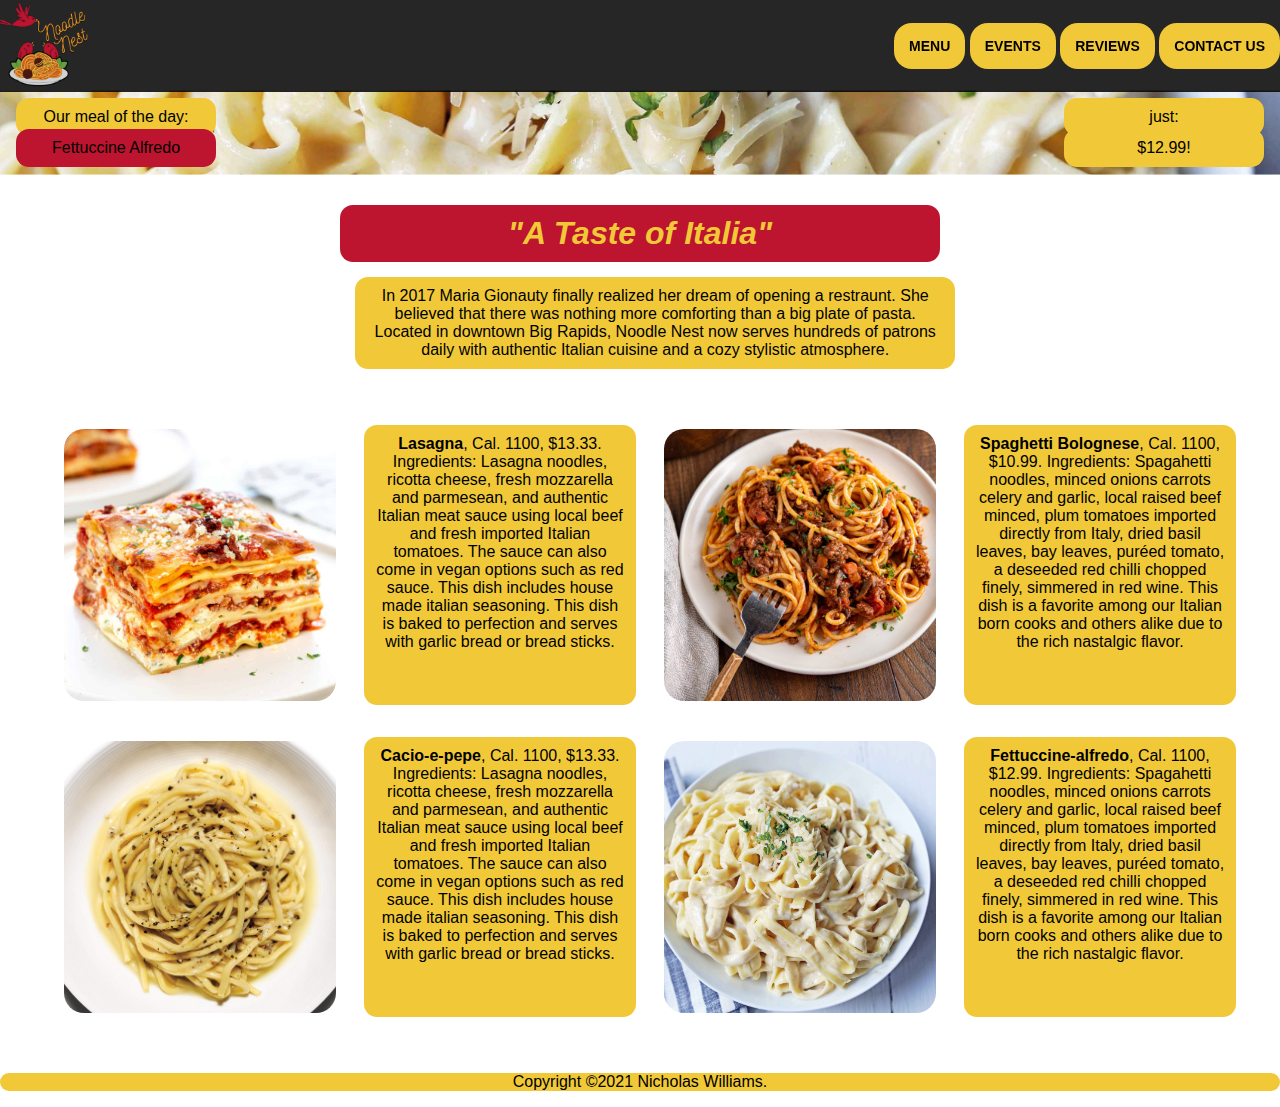
<file: index.html>
<!DOCTYPE html>
<html lang="en">
	<head>
		<meta charset="utf-8">
        <meta http-equiv="x-ua-compatible" content="ie=edge">
        <meta name="viewport" content="width=device-width, initial-scale=1">
        <title>Noodle Nest Final Project</title>
		<link rel="stylesheet" href="css/finalproject.css">
	</head>
	<body>
		<div class="page">
			<header>
				<a href="index.html"><img alt="Noodle Nest" src="images/correctlogo.png" class="logo"></a>
				<nav>
					<a href="pages/menu.html" class="button">MENU</a>
					<a href="pages/events.html" class="button">EVENTS</a>
					<a href="pages/reviews.html" class="button">REVIEWS</a>
					<a href="pages/contact.html" class="button">CONTACT US</a>
				</nav>
			</header>
			<div class="content">
				<div class="hero">
					<div class="bannertext"> 
					</div>
					<div class="bannerimage">
						<img alt="Fettucine Alfredo" src="images/croppedfett.png" class="resp">
						<div class="top-left ybox">Our meal of the day:</div>
						<div class="bottom-left rbox">Fettuccine Alfredo</div>
						<div class="abovecentered ybox">just:</div>
  					<div class="centered ybox">$12.99!</div>
					</div>	
				</div>
					<div class="feature">
						<h1 class="rbox">"A Taste of Italia"</h1>
						<p class="ybox intro">In 2017 Maria Gionauty finally realized her dream of opening a restraunt. She believed that there was nothing more comforting than a big plate of pasta. Located in downtown Big Rapids, Noodle Nest now serves hundreds of patrons daily with authentic Italian cuisine and a cozy stylistic atmosphere.</p>
					</div>

					<div class="food">
						<img alt="Lasagna" src="images/lasagna.jpg" class="foodpic">
						<p class="ybox long"><strong>Lasagna</strong>, Cal. 1100, $13.33. Ingredients: Lasagna noodles, ricotta cheese, fresh mozzarella and parmesean, and authentic Italian meat sauce using local beef and fresh imported Italian tomatoes. The sauce can also come in vegan options such as red sauce. This dish includes house made italian seasoning. This dish is baked to perfection and serves with garlic bread or bread sticks.</p>

						<img alt="Spaghetti Bolognese" src="images/spaghetti-bolognese.jpg" class="foodpic">
						<p class="ybox long"><strong>Spaghetti Bolognese</strong>, Cal. 1100, $10.99. Ingredients: Spagahetti noodles, minced onions carrots celery and garlic, local raised beef minced, plum tomatoes imported directly from Italy, dried basil leaves, bay leaves, puréed tomato, a deseeded red chilli chopped finely, simmered in red wine. This dish is a favorite among our Italian born cooks and others alike due to the rich nastalgic flavor.</p>

						<img alt="Cacio-e-pepe" src="images/cacio-e-pepe.jpg" class="foodpic">
						<p class="ybox long"><strong>Cacio-e-pepe</strong>, Cal. 1100, $13.33. Ingredients: Lasagna noodles, ricotta cheese, fresh mozzarella and parmesean, and authentic Italian meat sauce using local beef and fresh imported Italian tomatoes. The sauce can also come in vegan options such as red sauce. This dish includes house made italian seasoning. This dish is baked to perfection and serves with garlic bread or bread sticks.</p>

						<img alt="Fettuccine-alfredo" src="images/Fettuccine-alfredo-recipe.jpg" class="foodpic">
						<p class="ybox long"><strong>Fettuccine-alfredo</strong>, Cal. 1100, $12.99. Ingredients: Spagahetti noodles, minced onions carrots celery and garlic, local raised beef minced, plum tomatoes imported directly from Italy, dried basil leaves, bay leaves, puréed tomato, a deseeded red chilli chopped finely, simmered in red wine. This dish is a favorite among our Italian born cooks and others alike due to the rich nastalgic flavor.</p>
					</div>
				
			</div>
			<footer>
				<p class="copyright">Copyright &copy;2021 Nicholas Williams.</p>

			</footer>
		</div>
	</body>
</html>
</file>
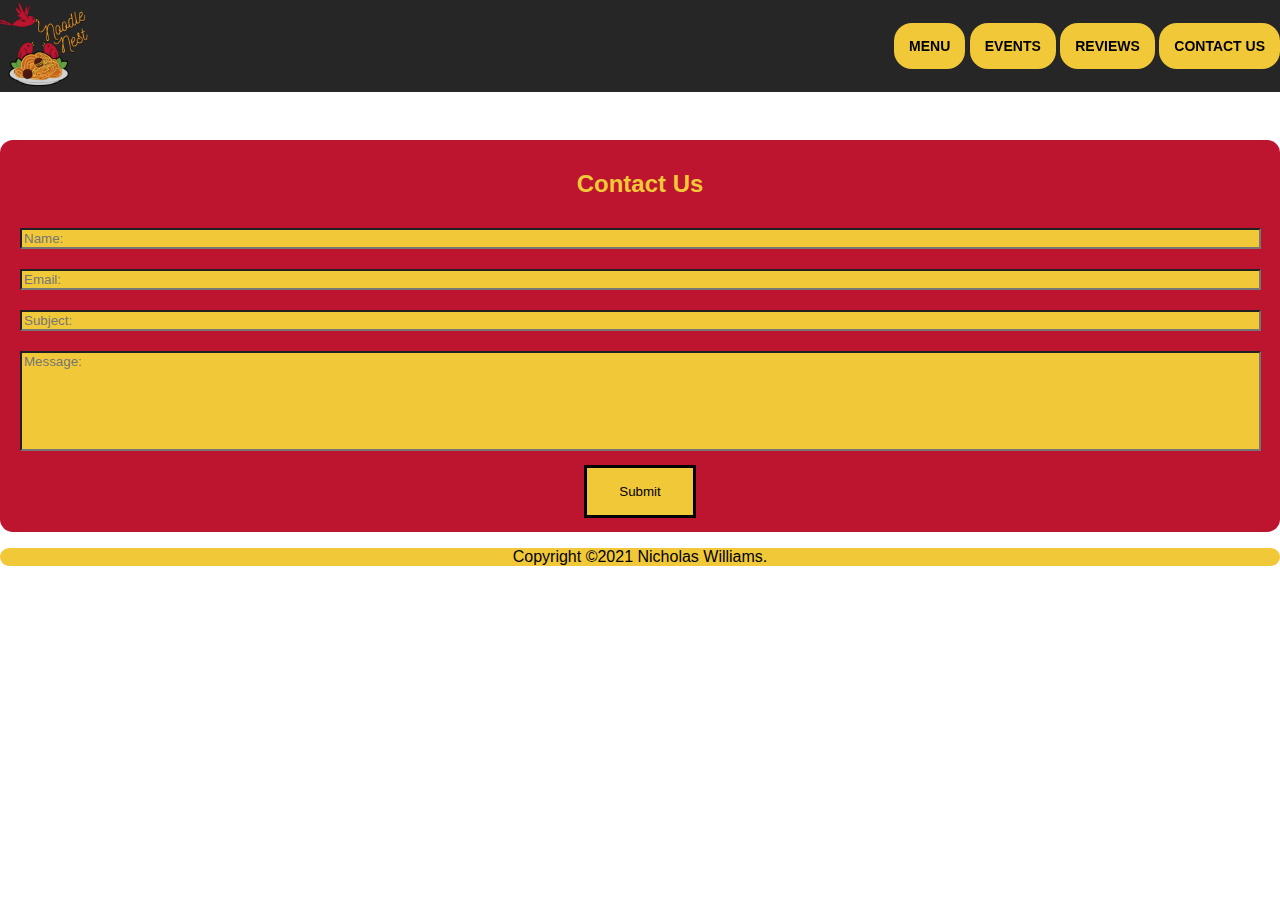
<file: pages/contact.html>
<!--contact us-->

<!DOCTYPE html>
<html lang="en">
	<head>
		<meta charset="utf-8">
        <meta http-equiv="x-ua-compatible" content="ie=edge">
        <meta name="viewport" content="width=device-width, initial-scale=1">
        <title>Noodle Nest Final Project Contact Us</title>
		<link href="../css/finalproject.css" rel="stylesheet" >
	</head>
	<body>
		<div class="page">

			<header>
				<a href="../index.html"><img alt="Noodle Nest" src="../images/correctlogo.png" class="logo"></a>
				<nav>
					<a href="../pages/menu.html" class="button">MENU</a>
					<a href="../pages/events.html" class="button">EVENTS</a>
					<a href="../pages/reviews.html" class="button">REVIEWS</a>
					<a href="../pages/contact.html" class="button">CONTACT US</a>
				</nav>
			</header>
			<div class="content">
				<div class="conbox rbox">
					<h2>Contact Us</h2>

					<div class="boxtext">
						<form>	
 							<input type="text" id="name" name="name" placeholder="Name:">
 							
 							<input type="text" id="email" name="email" placeholder="Email:">
 							
 							<input type="text" id="subject" name="subject" placeholder="Subject:">
 							
 							<input type="text" id="mesasge" name="message" placeholder="Message:" class="bigger">

 							<input type="reset" value="Submit">
 						</form>
						
					</div>
				</div>
			</div>

		</div>
		<footer>
			<p class="copyright">Copyright &copy;2021 Nicholas Williams.</p>

		</footer>
	</body>
</html>
</file>
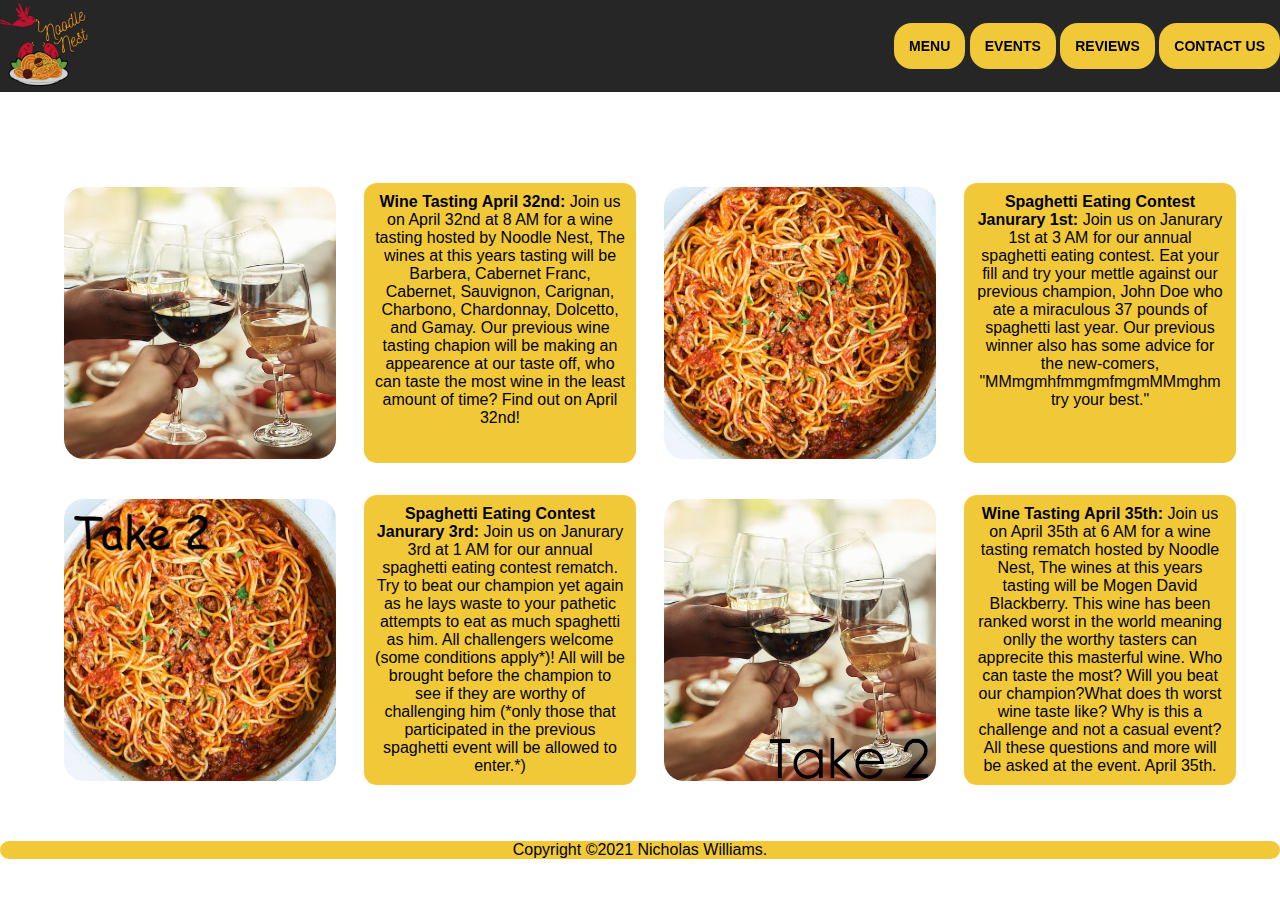
<file: pages/events.html>
<!--events-->

<!DOCTYPE html>
<html lang="en">
	<head>
		<meta charset="utf-8">
        <meta http-equiv="x-ua-compatible" content="ie=edge">
        <meta name="viewport" content="width=device-width, initial-scale=1">
        <title>Noodle Nest Final Project Contact Us</title>
		<link href="../css/finalproject.css" rel="stylesheet" >
	</head>
	<body>
		<div class="page">

			<header>
				<a href="../index.html"><img alt="Noodle Nest" src="../images/correctlogo.png" class="logo"></a>
				<nav>
					<a href="../pages/menu.html" class="button">MENU</a>
					<a href="../pages/events.html" class="button">EVENTS</a>
					<a href="../pages/reviews.html" class="button">REVIEWS</a>
					<a href="../pages/contact.html" class="button">CONTACT US</a>
				</nav>
			</header>
			<div><h1 class="location">EVENTS</h1></div>

			<div class="food foodtop">
				
				<img alt="Wine Tasting" src="../images/winetasting.jpg" class="foodpic">
				<p class="ybox long"><strong>Wine Tasting April 32nd:</strong> Join us on April 32nd at 8 AM for a wine tasting hosted by Noodle Nest, The wines at this years tasting will be Barbera, Cabernet Franc, Cabernet, Sauvignon, Carignan, Charbono, Chardonnay, Dolcetto, and Gamay. Our previous wine tasting chapion will be making an appearence at our taste off, who can taste the most wine in the least amount of time? Find out on April 32nd!</p>
				
				<img alt="Spaghetti Eating" src="../images/spaghettievent.jpg" class="foodpic">
				<p class="ybox long"><strong>Spaghetti Eating Contest Janurary 1st:</strong> Join us on Janurary 1st at 3 AM for our annual spaghetti eating contest. Eat your fill and try your mettle against our previous champion, John Doe who ate a miraculous 37 pounds of spaghetti last year. Our previous winner also has some advice for the new-comers, "MMmgmhfmmgmfmgmMMmghm try your best."</p>

				<img alt="Spaghetti Eating" src="../images/spaghettievent2.jpg" class="foodpic">
				<p class="ybox long"><strong>Spaghetti Eating Contest Janurary 3rd:</strong> Join us on Janurary 3rd at 1 AM for our annual spaghetti eating contest rematch. Try to beat our champion yet again as he lays waste to your pathetic attempts to eat as much spaghetti as him. All challengers welcome (some conditions apply*)! All will be brought before the champion to see if they are worthy of challenging him (*only those that participated in the previous spaghetti event will be allowed to enter.*)</p>

				<img alt="Wine Tasting" src="../images/winetasting2.jpg" class="foodpic">
				<p class="ybox long"><strong>Wine Tasting April 35th:</strong> Join us on April 35th at 6 AM for a wine tasting rematch hosted by Noodle Nest, The wines at this years tasting will be Mogen David Blackberry. This wine has been ranked worst in the world meaning onlly the worthy tasters can apprecite this masterful wine. Who can taste the most? Will you beat our champion?What does th worst wine taste like? Why is this a challenge and not a casual event? All these questions and more will be asked at the event. April 35th.</p>
			</div>

		</div>
		<footer>
			<p class="copyright">Copyright &copy;2021 Nicholas Williams.</p>

		</footer
</file>
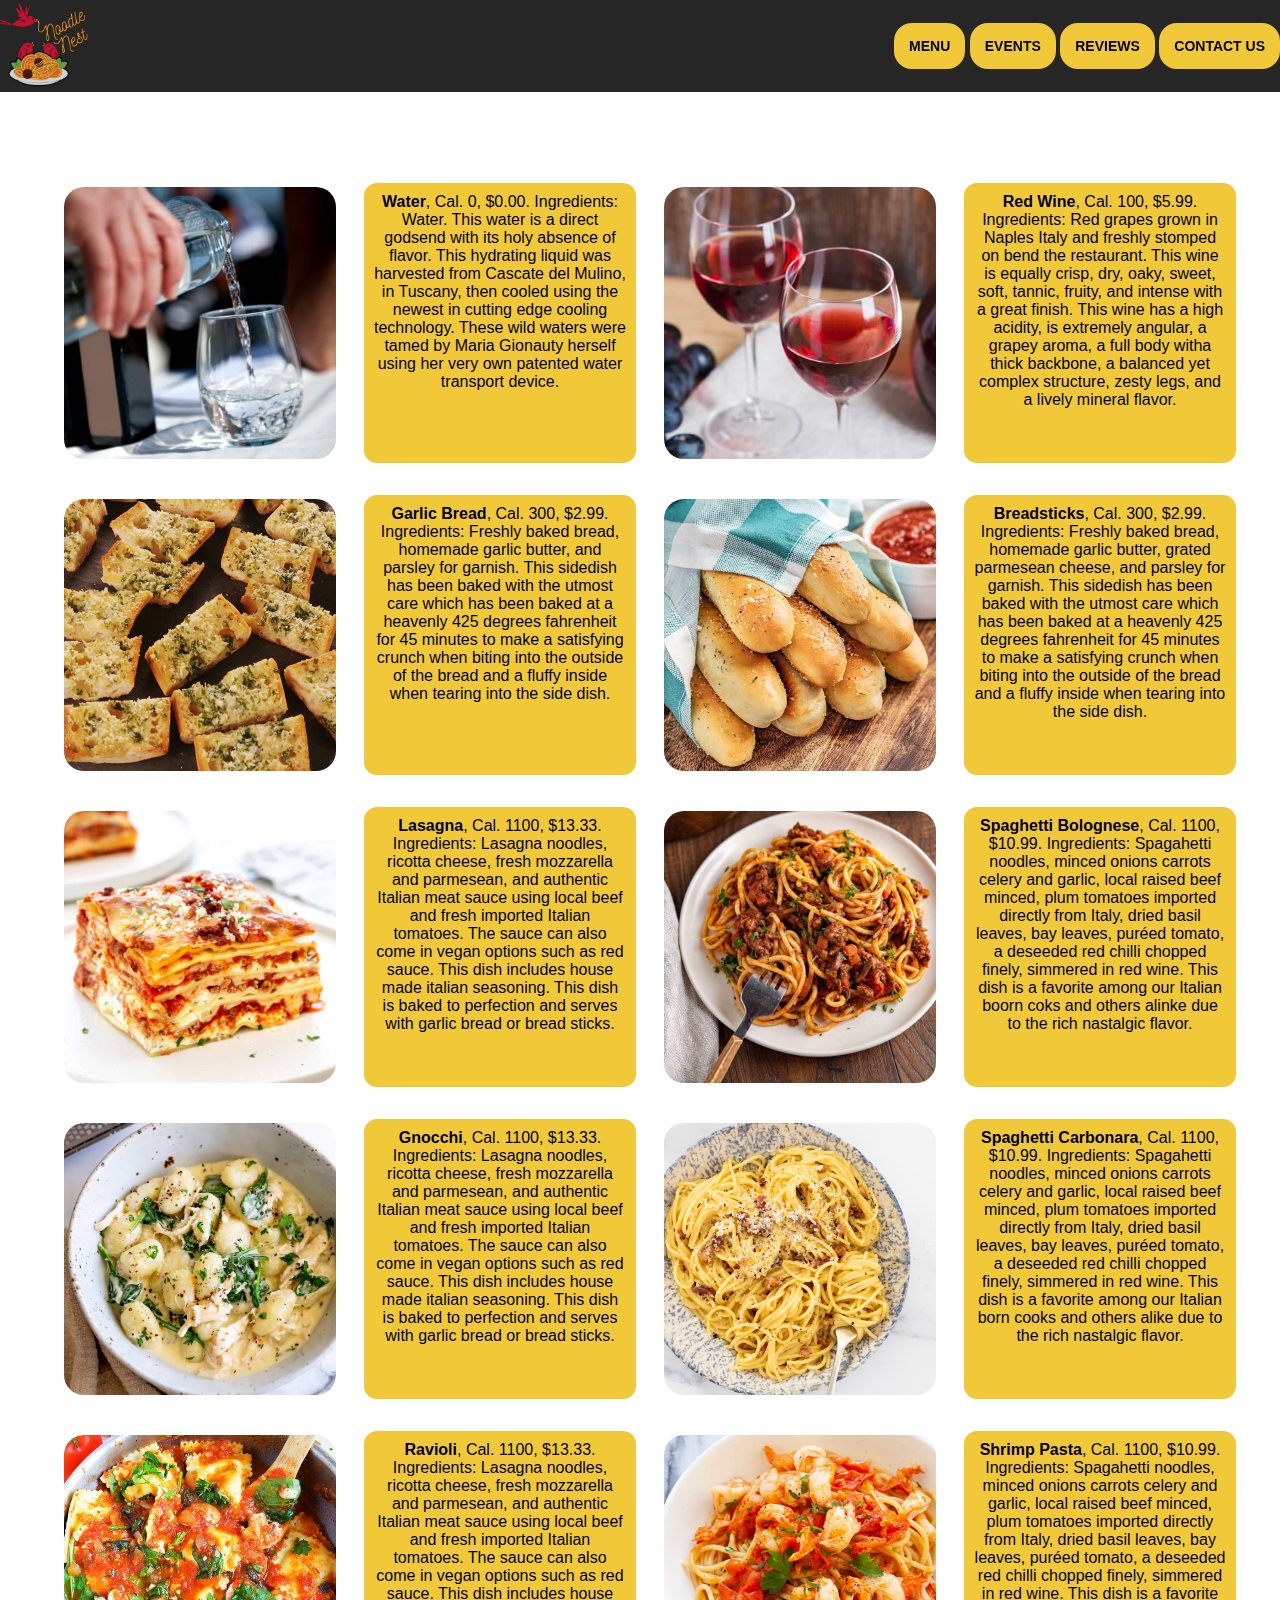
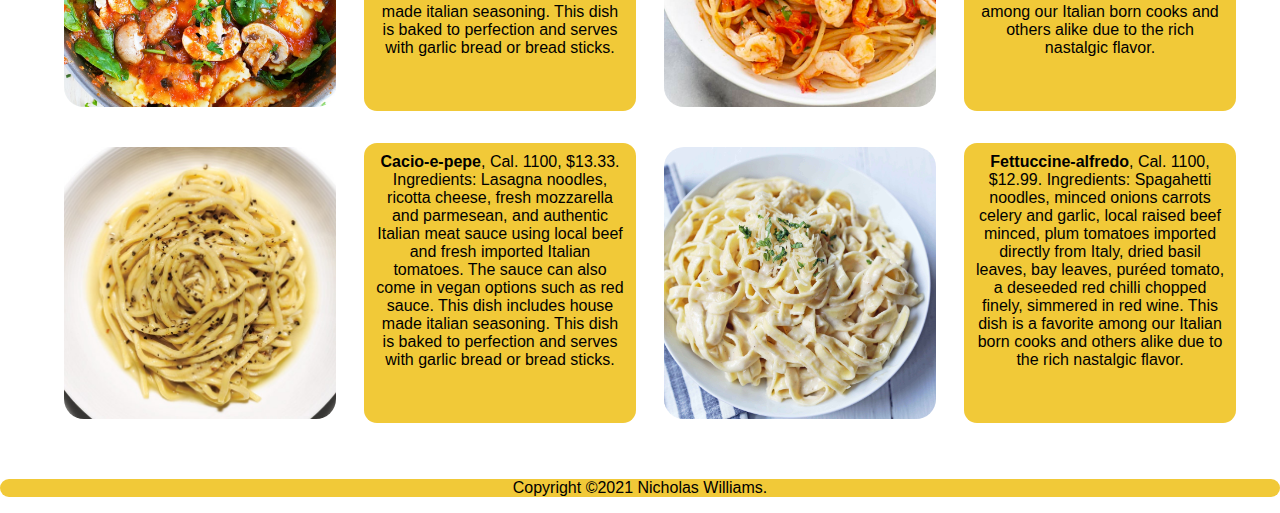
<file: pages/menu.html>
<!--menu-->

<!DOCTYPE html>
<html lang="en">
	<head>
		<meta charset="utf-8">
        <meta http-equiv="x-ua-compatible" content="ie=edge">
        <meta name="viewport" content="width=device-width, initial-scale=1">
        <title>Noodle Nest Final Project</title>
		<link rel="stylesheet" href="../css/finalproject.css">
	</head>
	<body>
		<div class="page">

			<header>
				<a href="../index.html"><img alt="Noodle Nest" src="../images/correctlogo.png" class="logo"></a>
				<nav>
					<a href="../pages/menu.html" class="button">MENU</a>
					<a href="../pages/events.html" class="button">EVENTS</a>
					<a href="../pages/reviews.html" class="button">REVIEWS</a>
					<a href="../pages/contact.html" class="button">CONTACT US</a>
				</nav>
			</header>
			<div><h1 class="location">MENU</h1></div>

			<div class="food foodtop">

				<img alt="Water" src="../images/water.jpg" class="foodpic">
				<p class="ybox long"><strong>Water</strong>, Cal. 0, $0.00. Ingredients: Water. This water is a direct godsend with its holy absence of flavor. This hydrating liquid was harvested from Cascate del Mulino, in Tuscany, then cooled using the newest in cutting edge cooling technology. These wild waters were tamed by Maria Gionauty herself using her very own patented water transport device.</p>

				<img alt="Wine" src="../images/red-wine.jpg" class="foodpic">
				<p class="ybox long"><strong>Red Wine</strong>, Cal. 100, $5.99. Ingredients: Red grapes grown in Naples Italy and freshly stomped on bend the restaurant. This wine is equally crisp, dry, oaky, sweet, soft, tannic, fruity, and intense with a great finish. This wine has a high acidity, is extremely angular, a grapey aroma, a full body witha thick backbone, a balanced yet complex structure, zesty legs, and a lively mineral flavor.</p>

				<img alt="Garlic Bread" src="../images/garlic-bread.png" class="foodpic">
				<p class="ybox long"><strong>Garlic Bread</strong>, Cal. 300, $2.99. Ingredients: Freshly baked bread, homemade garlic butter, and parsley for garnish. This sidedish has been baked with the utmost care which has been baked at a heavenly 425 degrees fahrenheit for 45 minutes to make a satisfying crunch when biting into the outside of the bread and a fluffy inside when tearing into the side dish. </p>

				<img alt="Breadsticks" src="../images/breadstick.jpg" class="foodpic">
				<p class="ybox long"><strong>Breadsticks</strong>, Cal. 300, $2.99. Ingredients: Freshly baked bread, homemade garlic butter, grated parmesean cheese, and parsley for garnish. This sidedish has been baked with the utmost care which has been baked at a heavenly 425 degrees fahrenheit for 45 minutes to make a satisfying crunch when biting into the outside of the bread and a fluffy inside when tearing into the side dish. </p>
				
				<img alt="Lasagna" src="../images/lasagna.jpg" class="foodpic">
				<p class="ybox long"><strong>Lasagna</strong>, Cal. 1100, $13.33. Ingredients: Lasagna noodles, ricotta cheese, fresh mozzarella and parmesean, and authentic Italian meat sauce using local beef and fresh imported Italian tomatoes. The sauce can also come in vegan options such as red sauce. This dish includes house made italian seasoning. This dish is baked to perfection and serves with garlic bread or bread sticks.</p>

				<img alt="Spaghetti Bolognese" src="../images/spaghetti-bolognese.jpg" class="foodpic">
				<p class="ybox long"><strong>Spaghetti Bolognese</strong>, Cal. 1100, $10.99. Ingredients: Spagahetti noodles, minced onions carrots celery and garlic, local raised beef minced, plum tomatoes imported directly from Italy, dried basil leaves, bay leaves, puréed tomato, a deseeded red chilli chopped finely, simmered in red wine. This dish is a favorite among our Italian boorn coks and others alinke due to the rich nastalgic flavor.</p>

				<img alt="Gnocchi" src="../images/Gnocchi.jpg" class="foodpic">
				<p class="ybox long"><strong>Gnocchi</strong>, Cal. 1100, $13.33. Ingredients: Lasagna noodles, ricotta cheese, fresh mozzarella and parmesean, and authentic Italian meat sauce using local beef and fresh imported Italian tomatoes. The sauce can also come in vegan options such as red sauce. This dish includes house made italian seasoning. This dish is baked to perfection and serves with garlic bread or bread sticks.</p>

				<img alt="Spaghetti Carbonara" src="../images/Spaghetti-Carbonara.jpg" class="foodpic">
				<p class="ybox long"><strong>Spaghetti Carbonara</strong>, Cal. 1100, $10.99. Ingredients: Spagahetti noodles, minced onions carrots celery and garlic, local raised beef minced, plum tomatoes imported directly from Italy, dried basil leaves, bay leaves, puréed tomato, a deseeded red chilli chopped finely, simmered in red wine. This dish is a favorite among our Italian born cooks and others alike due to the rich nastalgic flavor.</p>

				<img alt="Ravioli" src="../images/Ravioli.jpg" class="foodpic rav">
				<p class="ybox long"><strong>Ravioli</strong>, Cal. 1100, $13.33. Ingredients: Lasagna noodles, ricotta cheese, fresh mozzarella and parmesean, and authentic Italian meat sauce using local beef and fresh imported Italian tomatoes. The sauce can also come in vegan options such as red sauce. This dish includes house made italian seasoning. This dish is baked to perfection and serves with garlic bread or bread sticks.</p>

				<img alt="Shrimp-Pasta" src="../images/shrimp-pasta.jpg" class="foodpic">
				<p class="ybox long"><strong>Shrimp Pasta</strong>, Cal. 1100, $10.99. Ingredients: Spagahetti noodles, minced onions carrots celery and garlic, local raised beef minced, plum tomatoes imported directly from Italy, dried basil leaves, bay leaves, puréed tomato, a deseeded red chilli chopped finely, simmered in red wine. This dish is a favorite among our Italian born cooks and others alike due to the rich nastalgic flavor.</p>

				<img alt="Cacio-e-pepe" src="../images/cacio-e-pepe.jpg" class="foodpic">
				<p class="ybox long"><strong>Cacio-e-pepe</strong>, Cal. 1100, $13.33. Ingredients: Lasagna noodles, ricotta cheese, fresh mozzarella and parmesean, and authentic Italian meat sauce using local beef and fresh imported Italian tomatoes. The sauce can also come in vegan options such as red sauce. This dish includes house made italian seasoning. This dish is baked to perfection and serves with garlic bread or bread sticks.</p>

				<img alt="Fettuccine-alfredo" src="../images/Fettuccine-alfredo-recipe.jpg" class="foodpic">
				<p class="ybox long"><strong>Fettuccine-alfredo</strong>, Cal. 1100, $12.99. Ingredients: Spagahetti noodles, minced onions carrots celery and garlic, local raised beef minced, plum tomatoes imported directly from Italy, dried basil leaves, bay leaves, puréed tomato, a deseeded red chilli chopped finely, simmered in red wine. This dish is a favorite among our Italian born cooks and others alike due to the rich nastalgic flavor.</p>
			</div>

		</div>
		<footer>
			<p class="copyright">Copyright &copy;2021 Nicholas Williams.</p>

		</footer
</file>
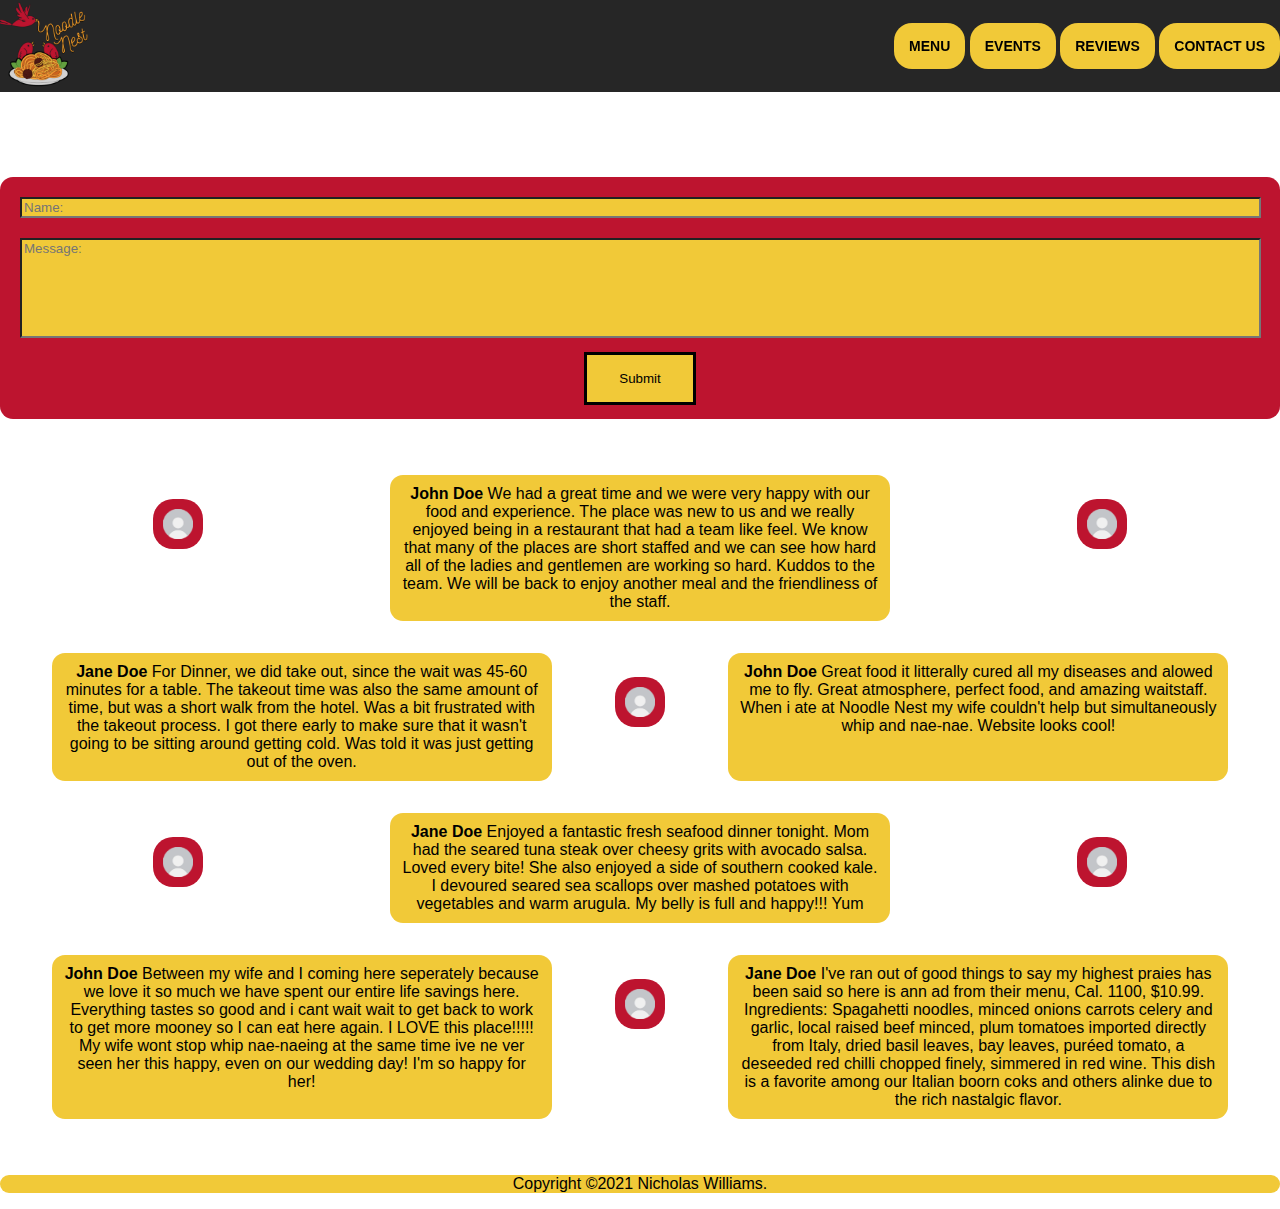
<file: pages/reviews.html>
<!--reviews-->

<!DOCTYPE html>
<html lang="en">
	<head>
		<meta charset="utf-8">
        <meta http-equiv="x-ua-compatible" content="ie=edge">
        <meta name="viewport" content="width=device-width, initial-scale=1">
        <title>Noodle Nest Final Project Reviews</title>
		<link href="../css/finalproject.css" rel="stylesheet" >
	</head>
	<body>
		<div class="page">

			<header>
				<a href="../index.html"><img alt="Noodle Nest" src="../images/correctlogo.png" class="logo"></a>
				<nav>
					<a href="../pages/menu.html" class="button">MENU</a>
					<a href="../pages/events.html" class="button">EVENTS</a>
					<a href="../pages/reviews.html" class="button">REVIEWS</a>
					<a href="../pages/contact.html" class="button">CONTACT US</a>
				</nav>
			</header>
			<div><h1 class="location">REVIEWS</h1></div>

				<div class="boxtext conbox rbox">
					<form>
						
						<input type="text" id="name" name="name" placeholder="Name:">
						
						<input type="text" id="mesasge" name="message" placeholder="Message:" class="bigger">

						<input type="reset" value="Submit">
					</form>
						
				</div>

			<div class="food foodtop">
				
				<img alt="Profile Picture" src="../images/pfp.jpg" class="pfp rbox foodpic">
				<p class="ybox review"><strong>John Doe</strong> We had a great time and we were very happy with our food and experience. The place was new to us and we really enjoyed being in a restaurant that had a team like feel. We know that many of the places are short staffed and we can see how hard all of the ladies and gentlemen are working so hard. Kuddos to the team. We will be back to enjoy another meal and the friendliness of the staff.</p>

				<img alt="Profile Picture" src="../images/pfp.jpg" class="pfp rbox foodpic">
				<p class="ybox review"><strong>Jane Doe</strong> For Dinner, we did take out, since the wait was 45-60 minutes for a table. The takeout time was also the same amount of time, but was a short walk from the hotel. Was a bit frustrated with the takeout process. I got there early to make sure that it wasn't going to be sitting around getting cold. Was told it was just getting out of the oven.</p>

				<img alt="Profile Picture" src="../images/pfp.jpg" class="pfp rbox foodpic">
				<p class="ybox review"><strong>John Doe</strong> Great food it litterally cured all my diseases and alowed me to fly. Great atmosphere, perfect food, and amazing waitstaff. When i ate at Noodle Nest my wife couldn't help but simultaneously whip and nae-nae. Website looks cool!</p>

				<img alt="Profile Picture" src="../images/pfp.jpg" class="pfp rbox foodpic">
				<p class="ybox review"><strong>Jane Doe</strong> Enjoyed a fantastic fresh seafood dinner tonight. Mom had the seared tuna steak over cheesy grits with avocado salsa. Loved every bite! She also enjoyed a side of southern cooked kale. I devoured seared sea scallops over mashed potatoes with vegetables and warm arugula. My belly is full and happy!!!    Yum</p>

				<img alt="Profile Picture" src="../images/pfp.jpg" class="pfp rbox foodpic">
				<p class="ybox review"><strong>John Doe</strong> Between my wife and I coming here seperately because we love it so much we have spent our entire life savings here. Everything tastes so good and i cant wait wait to get back to work to get more mooney so I can eat here again. I LOVE this place!!!!! My wife wont stop whip nae-naeing at the same time ive ne ver seen her this happy, even on our wedding day! I'm so happy for her!</p>
				
				<img alt="Profile Picture" src="../images/pfp.jpg" class="pfp rbox foodpic">
				<p class="ybox review"><strong>Jane Doe</strong> I've ran out of good things to say my highest praies has been said so here is ann ad from their menu, Cal. 1100, $10.99. Ingredients: Spagahetti noodles, minced onions carrots celery and garlic, local raised beef minced, plum tomatoes imported directly from Italy, dried basil leaves, bay leaves, puréed tomato, a deseeded red chilli chopped finely, simmered in red wine. This dish is a favorite among our Italian boorn coks and others alinke due to the rich nastalgic flavor.</p>
			</div>
			
		</div>
		<footer>
			<p class="copyright">Copyright &copy;2021 Nicholas Williams.</p>

		</footer
</file>
<file: css/finalproject.css>
*{
	box-sizing:border-box;
}

html {
	font-family:'Gill Sans',sans-serif;
}

/*start of index CSS*/

header a.button
	{
		display: inline;
		margin: 0 auto;
		width: 100%;
		height: 10px;
		text-decoration: none;
		font-size: 14px;
		font-weight: bold;
		color: black;
		text-align: center;
		background: rgb(241, 201, 56);
		border-radius: 18px;
		margin: 10px;
		margin:0;
		padding: 2px;

	}

	a.button
	{
		display: inline-block;
		width: auto;
	}

	header
	{
		position: fixed;
		left: 0;
		right: 0;
		top: 0;
		width: 100vw;
		display: flex;
		justify-content: space-between;
		align-items: center;
		background-color: rgba(0, 0, 0, .85);
	}

	nav
	{
		position: static;
		left: auto;
		right: auto;
		bottom: auto;
	}

	nav a
	{
		display: inline-block;
		margin-right: 70px;
		text-decoration: none;
		color: black;
	}

	.logo
	{
		width: 30%;
	}

	body
	{
		padding-top: 80px;
		background-image: url("https://assets.bonappetit.com/photos/5ca680eff7c9b51309c95d26/master/w_640,c_limit/luigis-2.jpg");
		background-repeat: repeat-y;
		background-size: auto;

	}

	.feature h1
	{
		color: rgb(241, 201, 56);
		font-style: italic;
	}

	

	img.resp
	{
		display: none;

	}

	.rbox
	{
		background: rgb(189, 20, 47);
		text-align: center;
		border-radius: 13px;
		padding: 10px;


	}

	.ybox
	{
		background: rgb(241, 201, 56);
		text-align: center;
		border-radius: 13px;
		padding: 10px;

	}

	.top-left
	{
		width: 75%;
	}

	.bottom-left
	{
		margin-left: 75px;

		text align: right;
		width: 75%;
	}

	.centered
	{
		width: 75%;
	}

	.abovecentered
	{
		display: none;
	}

	.foodpic
	{
		width: 99.9%;
		border-radius: 13px;
	}

	.footer
	{
		background-color: rgb(241, 201, 56);
		position: fixed;
		right: 0;
		left: 0;
		bottom: 0;
	}

	.ybox.intro
	{
		display: none;
	}
	
	footer
	{
		background-color: rgb(241, 201, 56);
		margin: 0;
		text-align: center;
		border-radius: 13px;
	}

	/*end of index CSS*/

	/*start of menu CSS*/

	.location
	{
		text-align: center;
		margin: auto;
		color: white;
	}

	.pfp
	{
		display: none;
	}

	/*end of menu CSS*/

	/*start of contact CSS*/

	.conbox
	{
		margin-top: 50px;
		color: rgb(241, 201, 56);
	}

	input[type=text]
	{
		background-color: rgb(241, 201, 56);
		color: black;
		width: 98.5%;
		margin: auto;
		margin-top: 10px;
	}

	input[type=text].bigger
	{
		height: 100px;
		padding-bottom: 80px;
	}

	input[type=text]:focus 
	{
  		border: 3px solid black;
	}

	input[type=button], input[type=submit], input[type=reset] 
	{
	  background-color: rgb(241, 201, 56);
	  border: none;
	  color: black;
	  padding: 16px 32px;
	  text-decoration: none;
	  margin: 4px 2px;
	  cursor: pointer;
	  border: 3px solid black;
	}

	/*end of contact CSS*/

@media only screen and (min-width:769px) 
{
	/* medium screens and larger */

	.backback
	{
		width: ;
	}

	header a.button
	{
		width: 50vw;
		padding: 15px;	
	}

	header
	{
		z-index: 2;
	}

	a:hover
	{
		font-weight: bold;
		font-style: italic;
	}

	.logo
	{
		width: 35%;
	}

	body
	{
		padding-top: 90px;
		background-size: cover;
		margin: 0;

	}

	img.resp
	{
		display: block;
		margin-top: 100px;
		width: 100%;
		height: 40%;
		left: 100px;
		margin: 0;
		padding: 0;
	}

	.bannerimage
	{
		display: block;
		position: relative;
  		text-align: center;
  		color: black;
	}

	/* Top left text */
	.top-left 
	{
	  	position: absolute;
	  	top: 8px;
	  	left: 16px;
	  	width: 200px;
	}

	/* Bottom left text */
	.bottom-left 
	{
	  position: absolute;
	  bottom: 8px;
	  left: 16px;
	  width: 200px;
	  margin-left: 0;
	}

	/* Centered text */
	.centered 
	{
		position: absolute;
		right: 16px;
		bottom: 8px;
		width: 200px;
	}

	.abovecentered 
	{
		display: inline-block;
		position: absolute;
		right: 16px;
		top: 8px;
		width: 200px;
	}

	.feature h1
	{
		text-align: center;
		width: 600px;
		margin: auto;
		margin-top: 30px;
	}
	
	.feature .ybox
	{
		margin: auto;
		width: 600px;
		text-align: center;
		margin-top: 15px;
	}

	.ybox.intro
	{
		display: inline-block;
		margin-left: 27.75%;
		margin-right: 25%;
	}

	

	/*menu CSS*/

	.food
	{
		display: flex;
		justify-content: space-around;
		flex-wrap: wrap;
		margin: 40px;
	}

	.foodpic
	{
		width: 272px;
		height: auto;
		border-radius: 20px;
		margin: 20px;
	}

	.long
	{
		width: 272px;
	}

	/*end of menu CSS*/



	/*event page CSS*/

	.pfp
	{
		display: flex;
		justify-content: space-around;
		flex-wrap: wrap;
		margin: 40px;
		width: 50px;
		height: 50px;
	}

	.review
	{
		width: 500px;
	}
	


	/*end of event page CSS*/

	/*contact page CSS ˇ*/

	input[type=text]
	{
		margin: 10px;
	}
}
</file>
